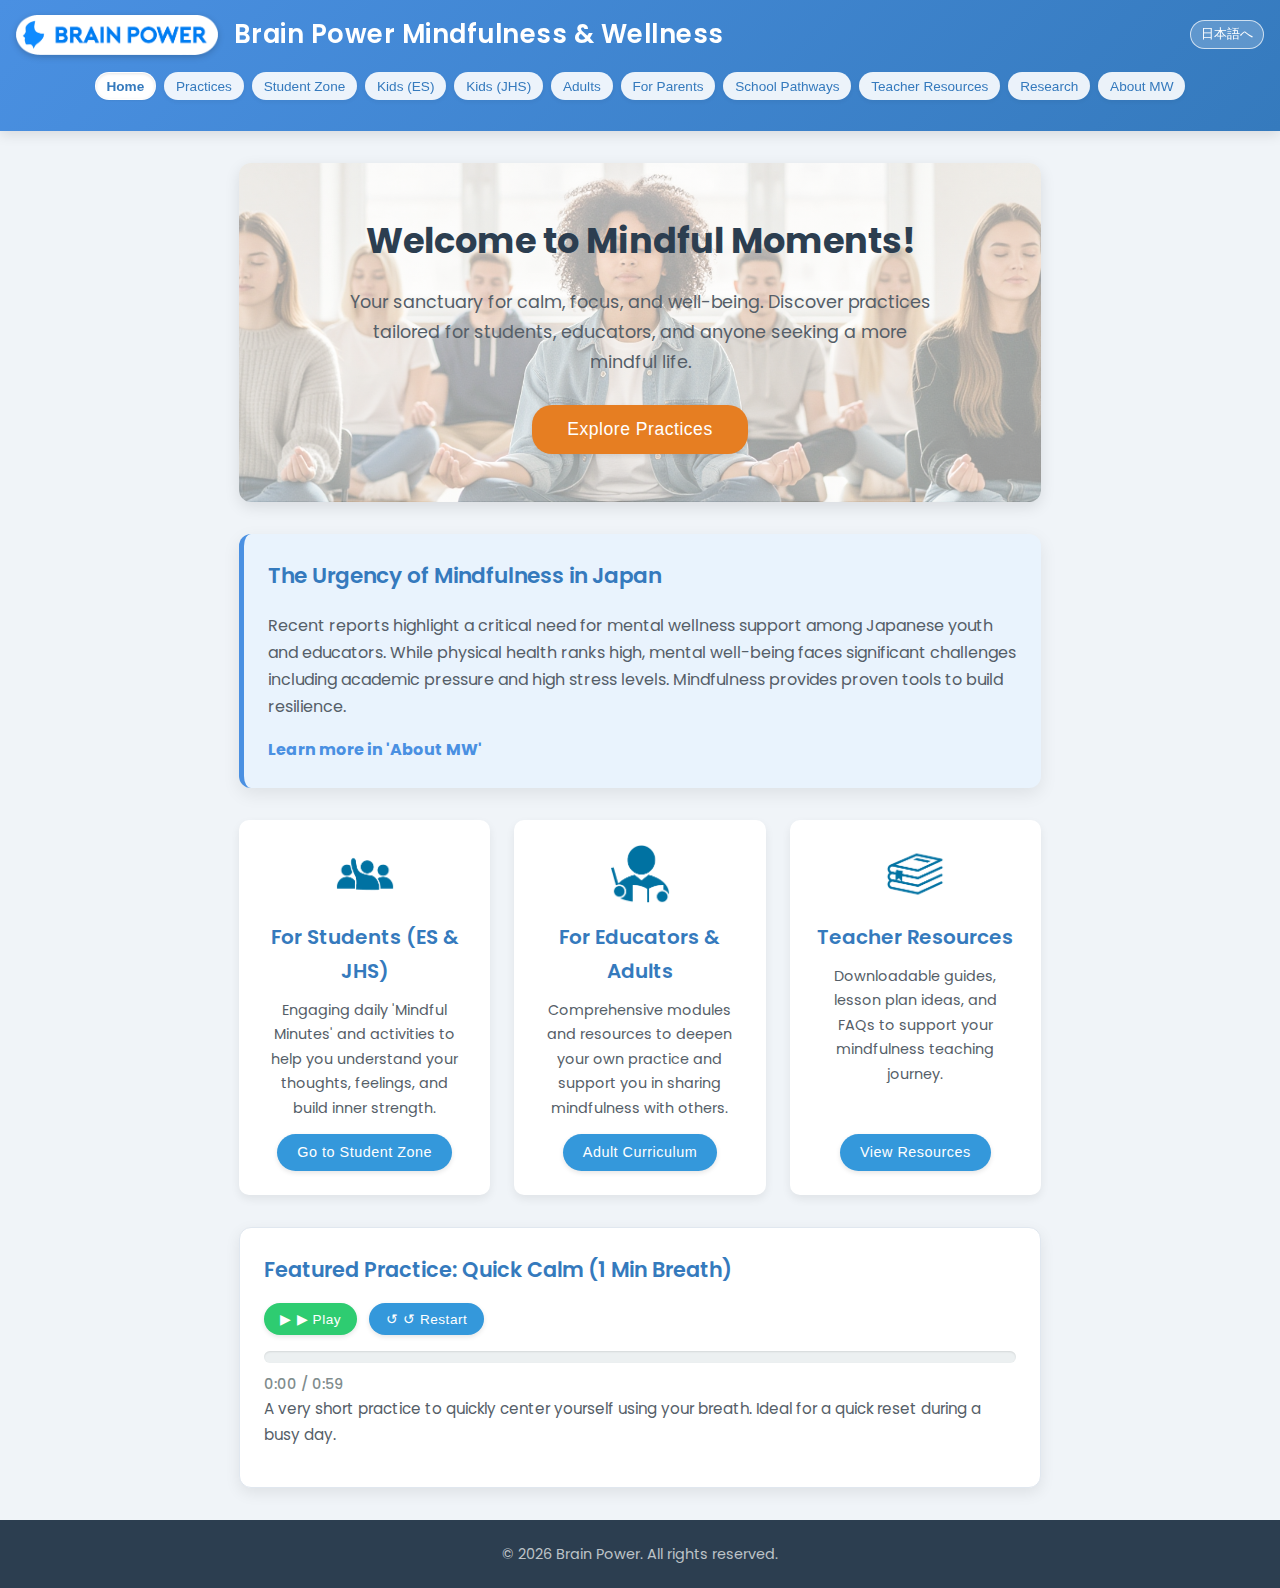
<file: index.html>
<!-- index.html -->
<!DOCTYPE html>
<html lang="ja"> <!-- Default to Japanese -->
<head>
    <meta charset="UTF-8">
    <meta name="viewport" content="width=device-width, initial-scale=1.0">
    <meta name="theme-color" content="#4A90E2"/> <!-- MW App color -->
    <title data-lang-key="appTitle">Brain Power MW</title>
    <!-- Google Font: Poppins & Noto Sans JP -->
    <link rel="preconnect" href="https://fonts.googleapis.com">
    <link rel="preconnect" href="https://fonts.gstatic.com" crossorigin>
    <link href="https://fonts.googleapis.com/css2?family=Poppins:wght@300;400;500;600;700&family=Noto+Sans+JP:wght@300;400;500;700&display=swap" rel="stylesheet">
    
    <link rel="stylesheet" href="style.css"> <!-- MW App Styles -->
    <link rel="stylesheet" href="https://cdnjs.cloudflare.com/ajax/libs/font-awesome/6.4.0/css/all.min.css"> <!-- Font Awesome -->
    <link rel="manifest" href="manifest.json">
    <link rel="apple-touch-icon" href="images/icon-192x192.png">
</head>
<body>
    <header>
        <div class="header-top-row">
            <button class="hamburger" id="hamburger-btn" aria-label="Toggle navigation menu" aria-expanded="false">
                <i class="fas fa-bars"></i>
            </button>
            <img src="images/logo.png" alt="Brain Power Logo" id="logo">
            <h1 id="app-title" data-lang-key="appTitle">Brain Power Mindfulness & Wellness</h1>
            <button id="language-toggle-btn" data-lang-key="toggleToJapanese">日本語へ</button>
        </div>
        <nav id="main-nav">
            <button data-page="home" class="active" data-lang-key="navHome">Home</button>
            <button data-page="practices" data-lang-key="navPractices">Practices</button>
            <button data-page="studentZone" data-lang-key="navStudentZone">Student Zone</button>
            <button data-page="elementaryCurriculum" data-lang-key="navElementary">Kids (ES)</button>
            <button data-page="juniorHighCurriculum" data-lang-key="navJuniorHigh">Kids (JHS)</button>
            <button data-page="adultCurriculum" data-lang-key="navAdults">Adults</button>
            <button data-page="forParents" data-lang-key="navForParents">For Parents</button> 
            <button data-page="schoolPathways" data-lang-key="navSchoolPathways">School Pathways</button>
            <button data-page="teacherResources" data-lang-key="navTeacherResources">Teacher Resources</button>
            <button data-page="researchEvidence" data-lang-key="navResearchEvidence">Research</button>
            <button data-page="about" data-lang-key="navAbout">About MW</button>
        </nav>
        <div class="header-controls">
            <div id="install-button-container" style="text-align: center; margin-top: 10px;">
                <!-- Install button will be injected here by app.js -->
            </div>
        </div>
    </header>

    <main id="content-area">
        <!-- Content will be loaded here by JavaScript -->
    </main>

    <div id="large-countdown-timer">0:00</div>

    <footer>
        <p>&copy; <span id="current-year"></span> Brain Power. All rights reserved.</p>
    </footer>

    <script src="language_strings.js"></script> <!-- LOAD LANGUAGE STRINGS FIRST -->
    <script src="page_content.js"></script>   <!-- LOAD PAGE CONTENT SECOND -->
    <script src="app.js"></script>             <!-- LOAD MAIN APP LOGIC LAST -->
</body>
</html>
</file>
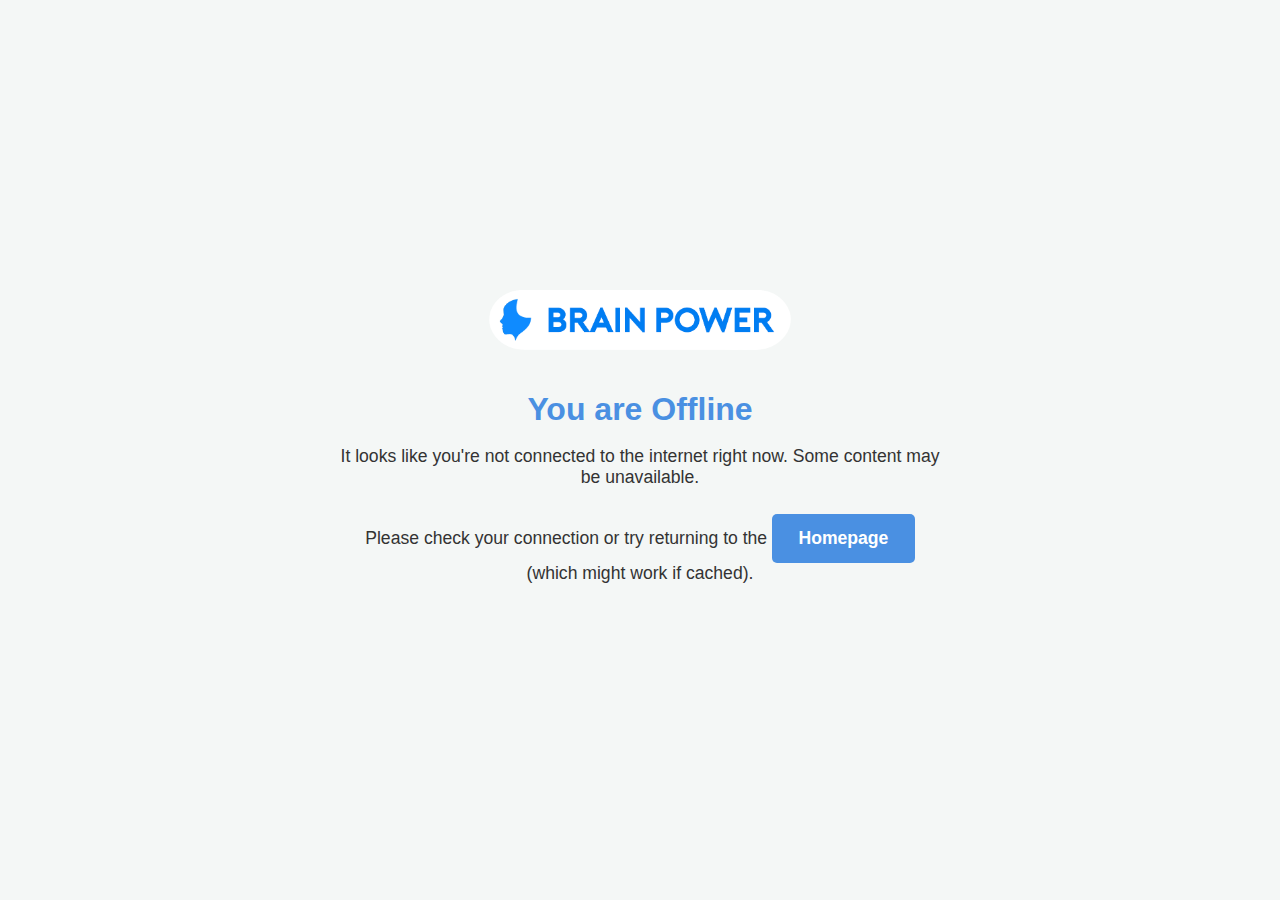
<file: offline.html>
<!DOCTYPE html>
<html lang="ja">
<head>
    <meta charset="UTF-8">
    <meta name="viewport" content="width=device-width, initial-scale=1.0">
    <title>Offline - Brain Power MW</title>
    <style>
        body {
            font-family: -apple-system, BlinkMacSystemFont, "Segoe UI", Roboto, Helvetica, Arial, sans-serif;
            margin: 0;
            padding: 2em;
            background-color: #f4f7f6;
            color: #333;
            text-align: center;
            display: flex;
            flex-direction: column;
            justify-content: center;
            align-items: center;
            min-height: calc(100vh - 4em); /* Full height minus padding */
        }
        .offline-container {
            max-width: 600px;
        }
        img#offline-logo {
            max-height: 60px;
            margin-bottom: 1em;
        }
        h1 {
            color: #4A90E2;
            margin-bottom: 0.5em;
        }
        p {
            font-size: 1.1em;
            margin-bottom: 1.5em;
        }
        a.home-link {
            display: inline-block;
            background-color: #4A90E2;
            color: white;
            padding: 0.8em 1.5em;
            text-decoration: none;
            border-radius: 5px;
            font-weight: bold;
            transition: background-color 0.3s;
        }
        a.home-link:hover {
            background-color: #357ABD;
        }
    </style>
    <link rel="manifest" href="manifest.json"> <!-- Good practice to include manifest -->
</head>
<body>
    <div class="offline-container">
        <img src="images/logo.png" alt="Brain Power Logo" id="offline-logo">
        <h1>You are Offline</h1>
        <p>It looks like you're not connected to the internet right now. Some content may be unavailable.</p>
        <p>Please check your connection or try returning to the <a href="index.html" class="home-link">Homepage</a> (which might work if cached).</p>
    </div>
</body>
</html>
</file>
<file: style.css>
/* --- style.css --- */
/* --- Global Resets & Base Styles --- */
*,
*::before,
*::after {
    box-sizing: border-box;
    margin: 0;
    padding: 0;
}

body {
    font-family: 'Poppins', 'Noto Sans JP', -apple-system, BlinkMacSystemFont, "Segoe UI", Roboto, Helvetica, Arial, sans-serif;
    background-color: #f0f4f8;
    color: #333;
    line-height: 1.7;
    display: flex;
    flex-direction: column;
    min-height: 100vh;
    -webkit-font-smoothing: antialiased;
    -moz-osx-font-smoothing: grayscale;
}

/* --- Header --- */
header {
    background: linear-gradient(135deg, #4A90E2 0%, #357ABD 100%);
    color: white;
    padding: 0.8em 1em;
    text-align: center;
    box-shadow: 0 4px 12px rgba(0, 0, 0, 0.1);
    position: sticky;
    top: 0;
    z-index: 1000;
}

.header-top-row {
    display: flex; 
    align-items: center;
    justify-content: space-between; 
    width: 100%; 
    position: relative; 
}

#logo {
    max-height: 40px; 
    filter: drop-shadow(0 2px 3px rgba(0,0,0,0.2));
    flex-shrink: 0; 
    order: 2; 
    margin: 0 auto; 
}

header h1#app-title {
    font-size: 1.6em; 
    font-weight: 600;
    letter-spacing: 0.5px;
    margin: 0 0.5em; 
    padding: 0; 
    text-align: center; 
    flex-grow: 1;
    order: 2; 
}

/* --- Hamburger Menu Button (using Font Awesome) --- */
.hamburger { 
    display: none; 
    background: none;
    border: none;
    color: white;
    font-size: 1.5rem; 
    cursor: pointer;
    padding: 0.3em 0.5em; 
    z-index: 1005; 
    order: 1; 
}

/* --- Navigation (Desktop First) --- */
nav#main-nav { 
    margin-top: 0.5em;
    margin-bottom: 0.5em; 
    display: flex;
    flex-wrap: wrap;
    justify-content: center;
    gap: 0.5em; 
    width: 100%; 
}

nav#main-nav button {
    background-color: rgba(255, 255, 255, 0.9);
    color: #357ABD;
    border: 1px solid transparent;
    padding: 0.4em 0.8em; 
    border-radius: 18px; 
    cursor: pointer;
    font-size: 0.85em; 
    font-weight: 500;
    transition: all 0.3s ease;
    box-shadow: 0 2px 4px rgba(0,0,0,0.05);
}

nav#main-nav button:hover {
    background-color: white;
    color: #4A90E2;
    transform: translateY(-2px);
    box-shadow: 0 4px 8px rgba(0,0,0,0.1);
}

nav#main-nav button.active {
    background-color: #ffffff;
    color: #357ABD;
    font-weight: 600;
    box-shadow: inset 0 1px 3px rgba(0,0,0,0.1), 0 1px 2px rgba(0,0,0,0.05);
    transform: translateY(0);
}

/* Header Controls (Language Toggle & Install Button) */
#language-toggle-btn {
    background-color: rgba(255, 255, 255, 0.2);
    color: white;
    border: 1px solid rgba(255, 255, 255, 0.7);
    padding: 0.4em 0.8em;
    border-radius: 15px;
    font-size: 0.8em; 
    font-weight: 500;
    cursor: pointer;
    transition: background-color 0.3s, color 0.3s;
    order: 3; 
    margin-left: 10px; 
    flex-shrink: 0;
}

#language-toggle-btn:hover {
    background-color: rgba(255, 255, 255, 0.3);
}

.header-controls { 
    display: flex; 
    flex-direction: column;
    align-items: center;
    gap: 8px;
    margin-top: 0.5em; 
    width: 100%; 
}

/* --- Main Content Area (Existing Styles) --- */
main { flex-grow: 1; padding: 2em 1.5em; max-width: 850px; margin: 0 auto; width: 95%; position: relative; }
footer { background-color: #2c3e50; color: #bdc3c7; text-align: center; padding: 1.5em 0; font-size: 0.9em; margin-top: auto; }
.page-content { display: none; animation: fadeInScale 0.6s ease-in-out forwards; }
.page-content.active { display: block; }
@keyframes fadeInScale { from { opacity: 0; transform: translateY(15px) scale(0.98); } to { opacity: 1; transform: translateY(0) scale(1); } }
.hero-section { background: linear-gradient(rgba(255,255,255,0.6), rgba(255,255,255,0.6)), url('images/hero-background.jpg'); background-size: cover; background-position: center; padding: 3em 1.5em; text-align: center; border-radius: 12px; margin-bottom: 2em; color: #333; box-shadow: 0 5px 15px rgba(0,0,0,0.1); }
.hero-section h2 { font-size: 2.2em; color: #2c3e50; margin-bottom: 0.5em; font-weight: 700; }
.hero-section p { font-size: 1.1em; color: #555e68; margin-bottom: 1.5em; max-width: 600px; margin-left: auto; margin-right: auto; }
.general-app-button { color: white; border: none; padding: 0.7em 1.4em; border-radius: 20px; cursor: pointer; font-size: 0.9em; font-weight: 500; letter-spacing: 0.5px; transition: all 0.25s ease; box-shadow: 0 2px 5px rgba(0,0,0,0.1); display: inline-flex; align-items: center; justify-content: center; text-decoration: none; }
.general-app-button:hover { transform: translateY(-2px); box-shadow: 0 4px 8px rgba(0,0,0,0.15); }
.hero-button { font-size: 1.1em !important; padding: 0.8em 2em !important; background-color: #e67e22 !important; }
.hero-button:hover { background-color: #d35400 !important; }
.home-content-grid { display: grid; grid-template-columns: repeat(auto-fit, minmax(250px, 1fr)); gap: 1.5em; margin-bottom: 2em; }
.home-card { background-color: #fff; padding: 1.5em; border-radius: 10px; box-shadow: 0 4px 10px rgba(0,0,0,0.07); text-align: center; transition: transform 0.3s ease, box-shadow 0.3s ease; display: flex; flex-direction: column; justify-content: space-between; }
.home-card:hover { transform: translateY(-5px); box-shadow: 0 8px 20px rgba(0,0,0,0.1); }
.home-card-icon { max-height: 60px; margin-bottom: 1em; align-self: center; }
.home-card h3 { font-size: 1.25em; color: #357ABD; margin-bottom: 0.5em; font-weight: 600; }
.home-card p { font-size: 0.9em; color: #555e68; margin-bottom: 1em; flex-grow: 1; }
.home-card .general-app-button { background-color: #3498db; align-self: center; margin-top: auto; }
.home-card .general-app-button:hover { background-color: #2980b9; }
#featured-practice { background-color: #ffffff; padding: 1.5em; margin-top: 2em; border-radius: 12px; border: 1px solid #e0e7ef; box-shadow: 0 5px 15px rgba(0, 0, 0, 0.08); }
#featured-practice h3 { margin-top: 0; color: #357ABD; font-size: 1.3em; font-weight: 600; }
#featured-practice .practice-controls .general-app-button { padding: 0.6em 1.2em; font-size: 0.85em; }
.practice-category { margin-top: 2.5em; padding-top: 1.5em; border-top: 1px solid #dde4eb; }
.practice-category:first-of-type { border-top: none; margin-top: 0; padding-top: 0; }
.practice-category > h3 { font-size: 1.6em; color: #2c3e50; margin-bottom: 1em; font-weight: 600; padding-bottom: 0.3em; border-bottom: 2px solid #4A90E2; display: inline-block; }
.practice-list { list-style: none; padding: 0; }
.practice-list li { background-color: white; padding: 1.2em 1.5em; margin-bottom: 1.2em; border-radius: 10px; box-shadow: 0 4px 10px rgba(0, 0, 0, 0.07); transition: transform 0.2s ease-out, box-shadow 0.2s ease-out; }
.practice-list li:hover { transform: translateY(-3px); box-shadow: 0 6px 15px rgba(0, 0, 0, 0.1); }
.practice-list li h3 { font-size: 1.2em; color: #4A90E2; margin-bottom: 0.4em; font-weight: 600; }
p.practice-description { font-size: 0.95em; color: #555e68; margin-bottom: 1em; }
.practice-controls { margin-top: 1em; display: flex; align-items: center; gap: 12px; flex-wrap: wrap; }
.practice-controls .general-app-button { padding: 0.6em 1.2em; font-size: 0.85em; }
button[data-action="play"].general-app-button { background-color: #2ecc71; }
button[data-action="play"].general-app-button:hover { background-color: #27ae60; }
button.playing.general-app-button, button[data-action="pause"].general-app-button { background-color: #f39c12; }
button.playing.general-app-button:hover, button[data-action="pause"].general-app-button:hover { background-color: #e67e22; }
button.restart-button.general-app-button { background-color: #3498db; }
button.restart-button.general-app-button:hover { background-color: #2980b9; }
button[data-action="play"].general-app-button::before { content: "▶ "; margin-right: 5px; }
button.playing.general-app-button::before, button[data-action="pause"].general-app-button::before { content: "❚❚ "; margin-right: 5px; font-size: 0.8em; }
button.restart-button.general-app-button::before { content: "↺ "; margin-right: 5px; }
.progress-bar-container { width: 100%; background-color: #ecf0f1; border-radius: 25px; height: 12px; margin-top: 1em; cursor: pointer; overflow: hidden; box-shadow: inset 0 1px 2px rgba(0,0,0,0.1); }
.progress-bar { height: 100%; width: 0%; background: linear-gradient(90deg, #5DADE2 0%, #4A90E2 100%); border-radius: 25px; transition: width 0.1s linear; }
.time-display { margin-top: 0.6em; font-size: 0.9em; color: #7f8c8d; min-height: 1.2em; font-weight: 500; }
.highlighted-practice { background-color: #e9f3fd !important; border: 2px solid #4A90E2 !important; box-shadow: 0 0 15px rgba(74, 144, 226, 0.5) !important; transition: all 0.3s ease-out; }
.curriculum-page h2, .about-section h2, .teacher-resources-page h2, .student-engagement-page h2, .parents-page h2, .school-pathways-page h2, .research-evidence-page h2 { font-size: 1.8em; font-weight: 600; color: #34495e; border-bottom: 3px solid #4A90E2; padding-bottom: 0.4em; margin-bottom: 1.2em; }
.curriculum-module, .resource-section, .faq-section, .engagement-section, .content-section { background-color: #ffffff; padding: 1.8em; margin-bottom: 2em; border-radius: 12px; box-shadow: 0 6px 18px rgba(0, 0, 0, 0.08); }
.curriculum-module h3, .resource-section h3, .faq-item h3.faq-question, .engagement-section h3, .content-section h3 { font-size: 1.35em; color: #2980b9; margin-bottom: 0.8em; font-weight: 600; }
.curriculum-module h4, .resource-section h4, .content-section h4 { font-size: 1.1em; color: #3498db; margin-top: 0.8em; margin-bottom: 0.4em; font-weight: 500; }
.curriculum-module h5 { font-size: 1.05em; color: #16a085; margin-top: 1em; margin-bottom: 0.3em; font-weight: 500; }
.curriculum-module p, .about-section p, .resource-section p, .faq-item p, .engagement-section p, .parents-page p, .school-pathways-page p, .research-evidence-page p, .content-section p { font-size: 1em; color: #555e68; margin-bottom: 1em; }
.curriculum-module ul, .about-section ul, .resource-section ul, .engagement-section ul, .parents-page ul, .school-pathways-page ul, .research-evidence-page ul, .content-section ul { padding-left: 25px; font-size: 0.95em; margin-bottom: 1em; }
.curriculum-module ul li, .about-section ul li, .resource-section ul li, .engagement-section ul li, .parents-page ul li, .school-pathways-page ul li, .research-evidence-page ul li, .content-section ul li { margin-bottom: 0.5em; }
.resource-section ul li a, .curriculum-module a, .about-section a, .parents-page a, .school-pathways-page a, .research-evidence-page a, .content-section a { color: #27ae60; font-weight: 500; text-decoration: none; }
.resource-section ul li a:hover, .curriculum-module a:hover, .about-section a:hover, .parents-page a:hover, .school-pathways-page a:hover, .research-evidence-page a:hover, .content-section a:hover { color: #229954; text-decoration: underline; }
.faq-item { border: 1px solid #e7edf2; border-radius: 8px; margin-bottom: 1em; }
.faq-item h3.faq-question { background-color: #f8f9fa; font-size: 1.15em; color: #2980b9; padding: 0.8em 1.2em; cursor: pointer; margin-bottom: 0; display: flex; justify-content: space-between; align-items: center; }
.faq-item h3.faq-question:hover { background-color: #e9ecef; }
.faq-item h3.faq-question::after { content: '▼'; font-size: 0.8em; transition: transform 0.3s ease; }
.faq-item.open h3.faq-question::after { transform: rotate(180deg); }
.faq-answer { padding: 1.2em; background-color: #fff; border-top: 1px solid #e7edf2; display: none; }
.faq-item.open .faq-answer { display: block; }
.faq-answer p { font-size: 0.95em; color: #495057; margin-bottom: 0.5em;}
.faq-answer p:last-child { margin-bottom: 0; }
#coloring-image-selector { margin-bottom: 1em; display: flex; gap: 10px; flex-wrap: wrap; justify-content: center;}
#coloring-image-selector button.general-app-button { background-color: #9b59b6; } 
#coloring-image-selector button.general-app-button:hover { background-color: #8e44ad; }
#coloring-image-container { border: 2px dashed #bdc3c7; background-color: #fdfefe; min-height: 200px; display: flex; justify-content: center; align-items: center; margin-bottom: 1em; padding: 1em; }
#coloring-image-container img { max-width: 100%; max-height: 250px; object-fit: contain; border-radius: 4px; }
#coloring-image-container p { color: #95a5a6; font-style: italic; }
#gratitude-input { width:100%; display:block; border: 1px solid #ced4da; border-radius: 8px; padding: 12px; font-size: 1em; transition: border-color 0.3s, box-shadow 0.3s; margin-bottom: 1em; }
#gratitude-input:focus { border-color: #4A90E2; box-shadow: 0 0 0 0.2rem rgba(74, 144, 226, 0.25); outline: none; }
#add-gratitude-btn.general-app-button { background-color: #1abc9c; }
#add-gratitude-btn.general-app-button:hover { background-color: #16a085; }
#gratitude-list { list-style: none; padding-left: 0; margin-top: 1em; }
#gratitude-list li { background-color: #fdfdfd; padding: 0.8em 1.2em; border: 1px solid #f0f0f0; box-shadow: 0 2px 4px rgba(0,0,0,0.04); margin-bottom: 0.8em; border-radius: 6px; display: flex; justify-content: space-between; align-items: center; }
#gratitude-list li button.general-app-button { background-color: #e74c3c; font-size: 0.85em; padding: 0.4em 0.8em; }
#gratitude-list li button.general-app-button:hover { background-color: #c0392b; }
#large-countdown-timer { position: fixed; top: 50%; left: 50%; transform: translate(-50%, -50%); font-size: 6em; font-weight: 700; color: #3498db; background-color: rgba(240, 248, 255, 0.97); padding: 30px 50px; border-radius: 20px; box-shadow: 0 8px 25px rgba(0, 0, 0, 0.2); z-index: 2000; display: none; text-align: center; min-width: 200px; border: 3px solid #aed6f1; text-shadow: 1px 1px 2px rgba(0,0,0,0.1); }

/* --- Responsive Adjustments --- */

/* Medium screens and below (Tablet portrait and Mobile) - Hamburger menu active */
@media (max-width: 768px) {
    .header-top-row {
        /* justify-content already space-between by default */
    }
    #logo { 
        max-height: 35px; 
        order: 2; 
    } 
    header h1#app-title { 
        display: none; 
    } 
    
    .hamburger { 
        display: block; 
        order: 1; 
    }
    #language-toggle-btn {
        position: static; 
        order: 3; 
        font-size: 0.75em;
        padding: 0.3em 0.6em;
        margin-left: 0.5em; 
    }

    nav#main-nav { 
        display: none; 
        flex-direction: column;
        position: absolute; 
        top: 100%; 
        left: 0;
        width: 100%;
        background: linear-gradient(135deg, #357ABD 0%, #4A90E2 100%); 
        box-shadow: 0 4px 8px rgba(0,0,0,0.2); 
        z-index: 999; 
        padding-top: 0.5em;
        padding-bottom: 0.5em;
        max-height: calc(100vh - 60px); 
        overflow-y: auto; 
    }

    nav#main-nav.nav-open { 
        display: flex; 
    }

    nav#main-nav button {
        width: calc(100% - 2em); 
        margin: 0.3em auto; 
        text-align: left;
        padding: 0.8em 1em;
        border-radius: 5px; 
        background-color: transparent;
        color: white;
        border: none;
        border-bottom: 1px solid rgba(255, 255, 255, 0.15);
        font-size: 0.95em; 
    }
    nav#main-nav button:last-child {
        border-bottom: none;
    }
    nav#main-nav button:hover {
        background-color: rgba(255, 255, 255, 0.1);
        transform: translateY(0); 
        color: white;
    }
    nav#main-nav button.active {
        background-color: rgba(255, 255, 255, 0.2);
        font-weight: bold;
        box-shadow: none; 
    }

    /* Other general 768px styles for content */
    .hero-section h2 { font-size: 1.8em; }
    .hero-section p { font-size: 1em; }
    .practice-category > h3 { font-size: 1.4em; }
    .practice-list li h3 { font-size: 1.1em; }
    .curriculum-page h2, .about-section h2, .teacher-resources-page h2, .student-engagement-page h2, .parents-page h2, .school-pathways-page h2, .research-evidence-page h2 { font-size: 1.6em; }
    .curriculum-module h3, .resource-section h3, .faq-item h3.faq-question, .engagement-section h3, .content-section h3 { font-size: 1.2em; }
    #large-countdown-timer { font-size: 4.5em; padding: 20px 35px; }
}

/* Small screens - further refinement if needed */
@media (max-width: 600px) {
    header { padding: 0.6em 0.8em; } 
    #logo { max-height: 30px; }
    main { padding: 1.2em 1em; }
    .hero-section { padding: 2em 1em; }
    .hero-section h2 { font-size: 1.6em; }
    .practice-category > h3 { font-size: 1.3em; }
    .practice-list li h3 { font-size: 1em; }
    .general-app-button { font-size: 0.85em; padding: 0.6em 1.2em; }
    #large-countdown-timer { font-size: 3.5em; padding: 15px 25px; width: 85%; }
    #coloring-image-container img { max-height: 180px; }
}

@media (max-width: 400px) {
    .hero-section h2 { font-size: 1.4em; }
    .hero-section p { font-size: 0.9em; }
    #large-countdown-timer { font-size: 2.8em; padding: 10px 20px; }
    #language-toggle-btn { font-size: 0.7em; padding: 0.25em 0.5em; }
    .hamburger { font-size: 1.4rem; } 
}

/* Desktop specific adjustments for header layout */
@media (min-width: 769px) {
    .header-top-row {
        justify-content: space-between; 
    }
    #logo { 
        order: 1; 
        margin-right: 1em; 
        margin-left: 0; 
    }
    header h1#app-title {
        display: block; 
        order: 2;
        text-align: left; 
        margin-left: 0; 
        font-size: 1.6em; 
    }
    .hamburger { display: none; } 
    #language-toggle-btn {
        order: 3;
        margin-left: auto; 
    }
    nav#main-nav { 
        display: flex;
        flex-direction: row;
        position: static; 
        background: none;
        box-shadow: none;
        max-height: none;
        overflow-y: visible;
        padding-top: 0.5em; 
    }
    nav#main-nav button { 
        width: auto;
        margin: 0;
        text-align: center;
        padding: 0.4em 0.8em;
        border-radius: 18px;
        background-color: rgba(255, 255, 255, 0.9);
        color: #357ABD;
        border: 1px solid transparent;
        font-size: 0.85em;
    }
    nav#main-nav button:hover {
        background-color: white;
        color: #4A90E2;
        transform: translateY(-2px);
    }
    nav#main-nav button.active {
        background-color: #ffffff;
        color: #357ABD;
        font-weight: 600;
        box-shadow: inset 0 1px 3px rgba(0,0,0,0.1), 0 1px 2px rgba(0,0,0,0.05);
    }
}
</file>
